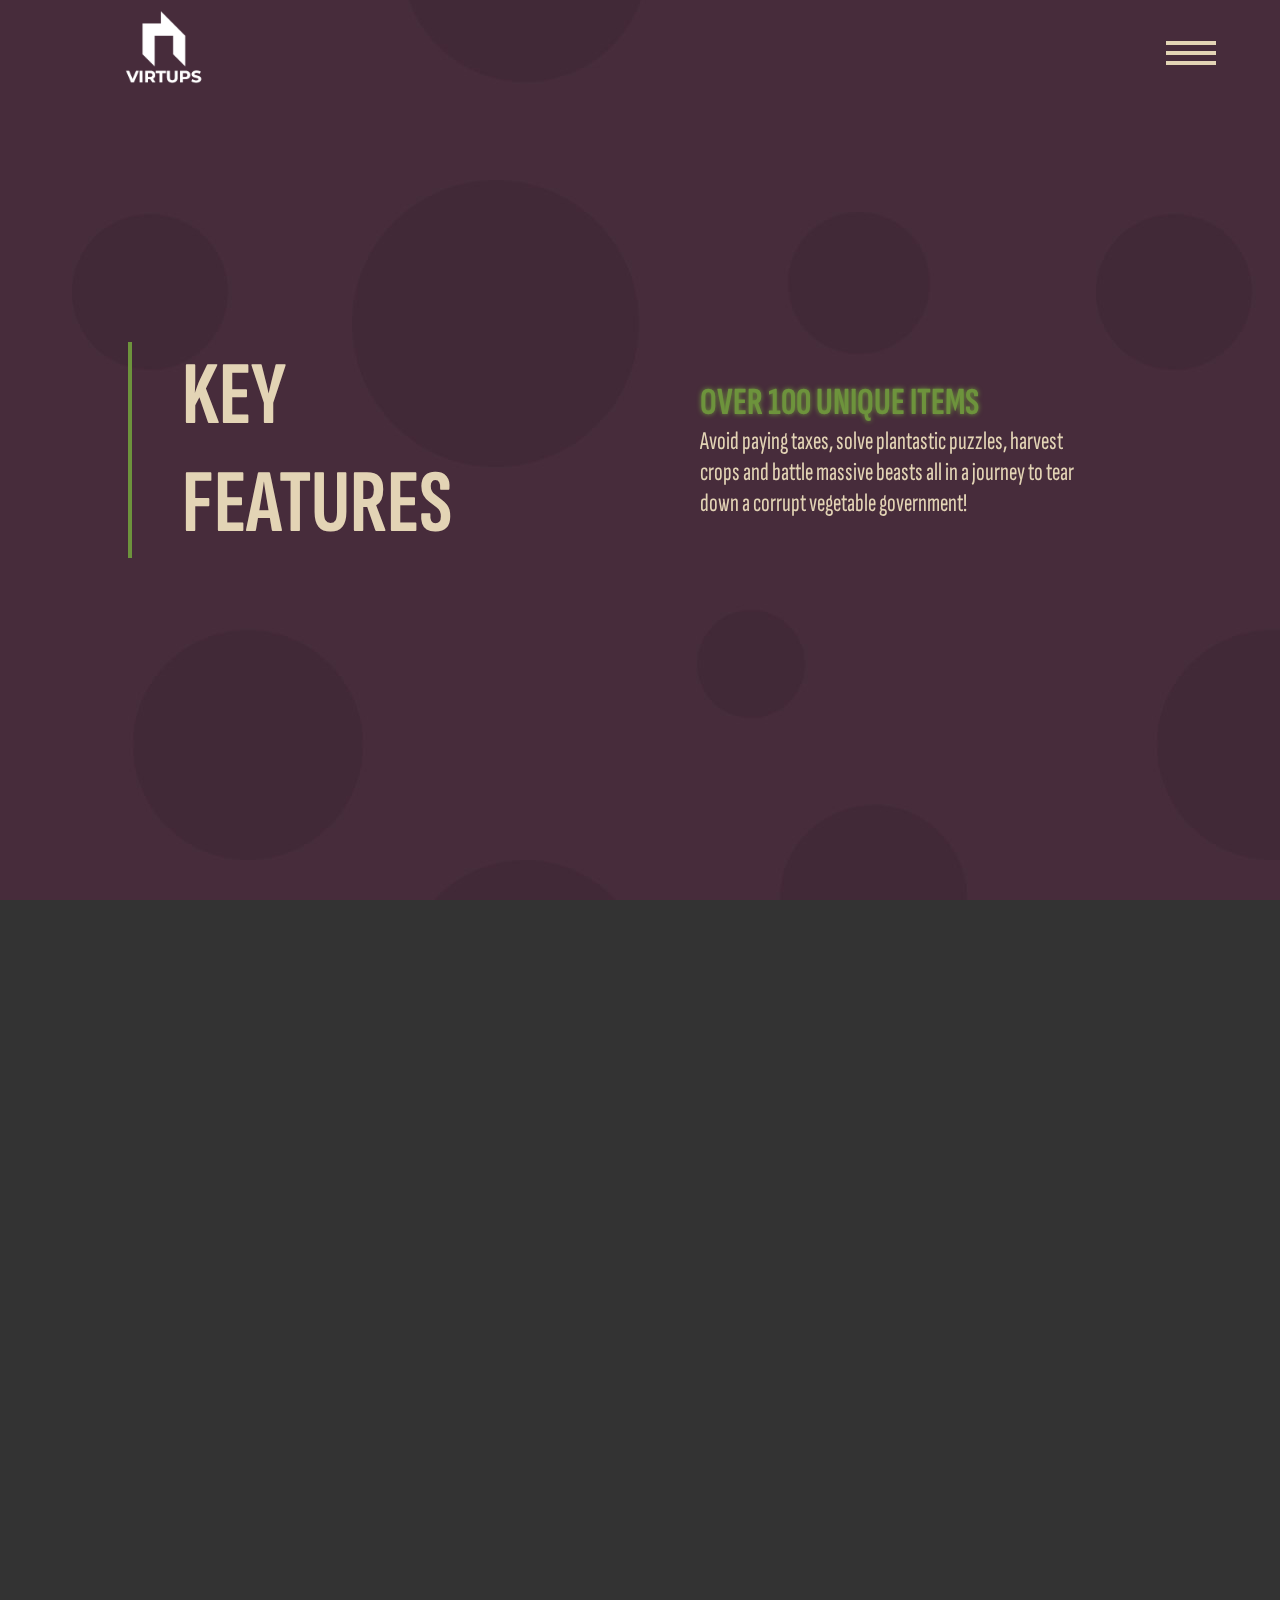
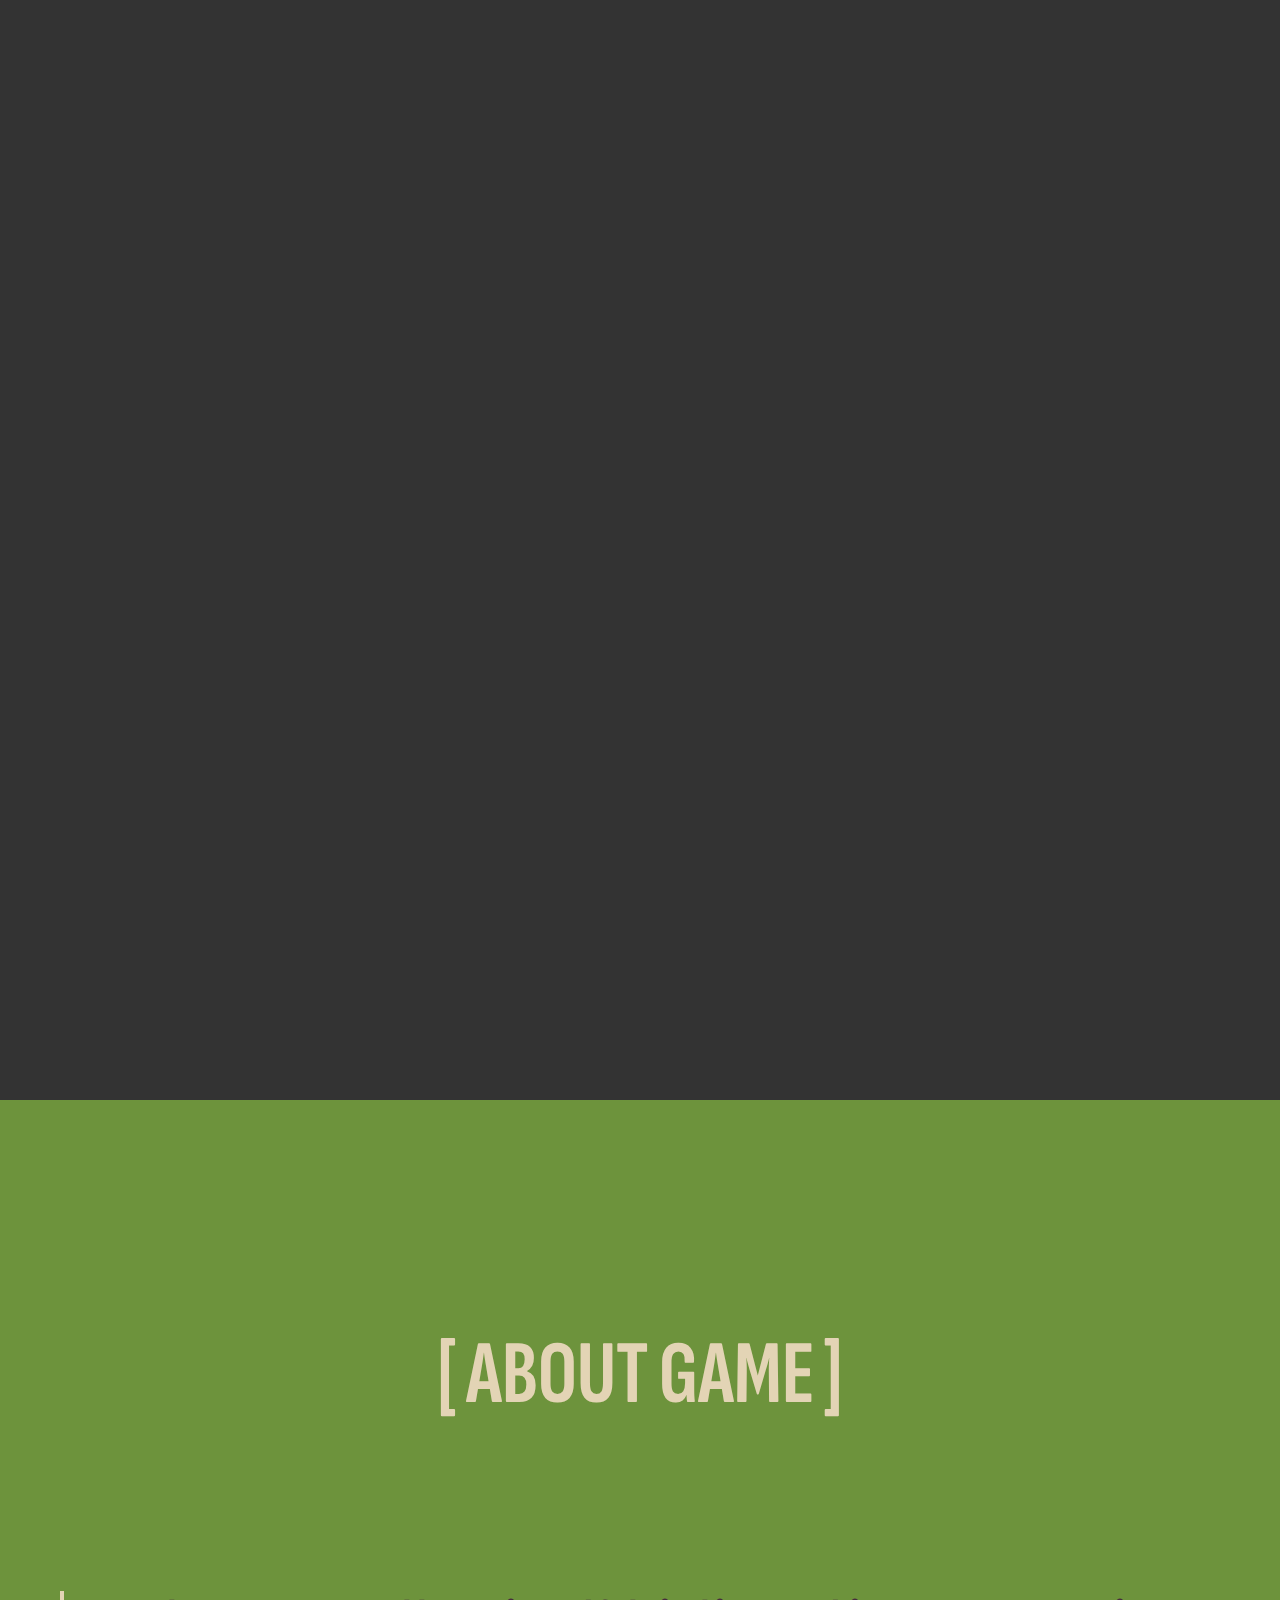
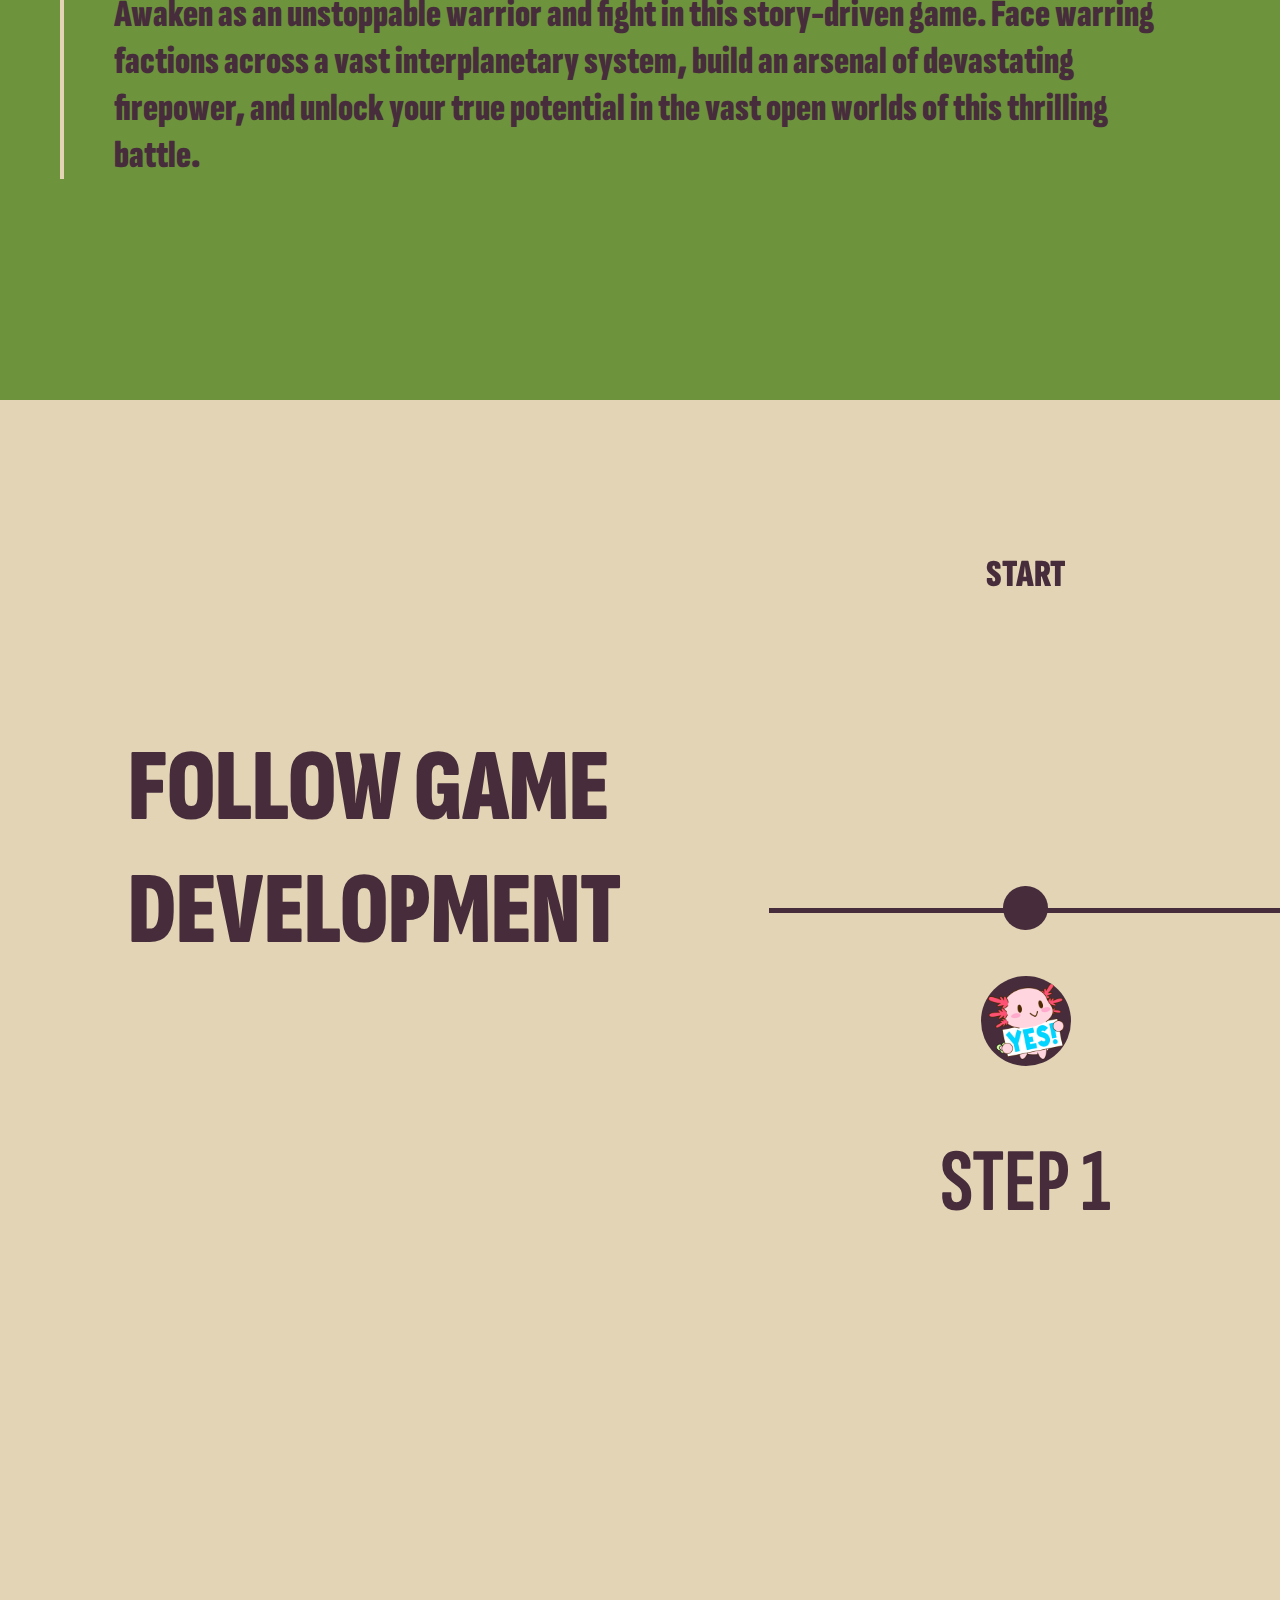
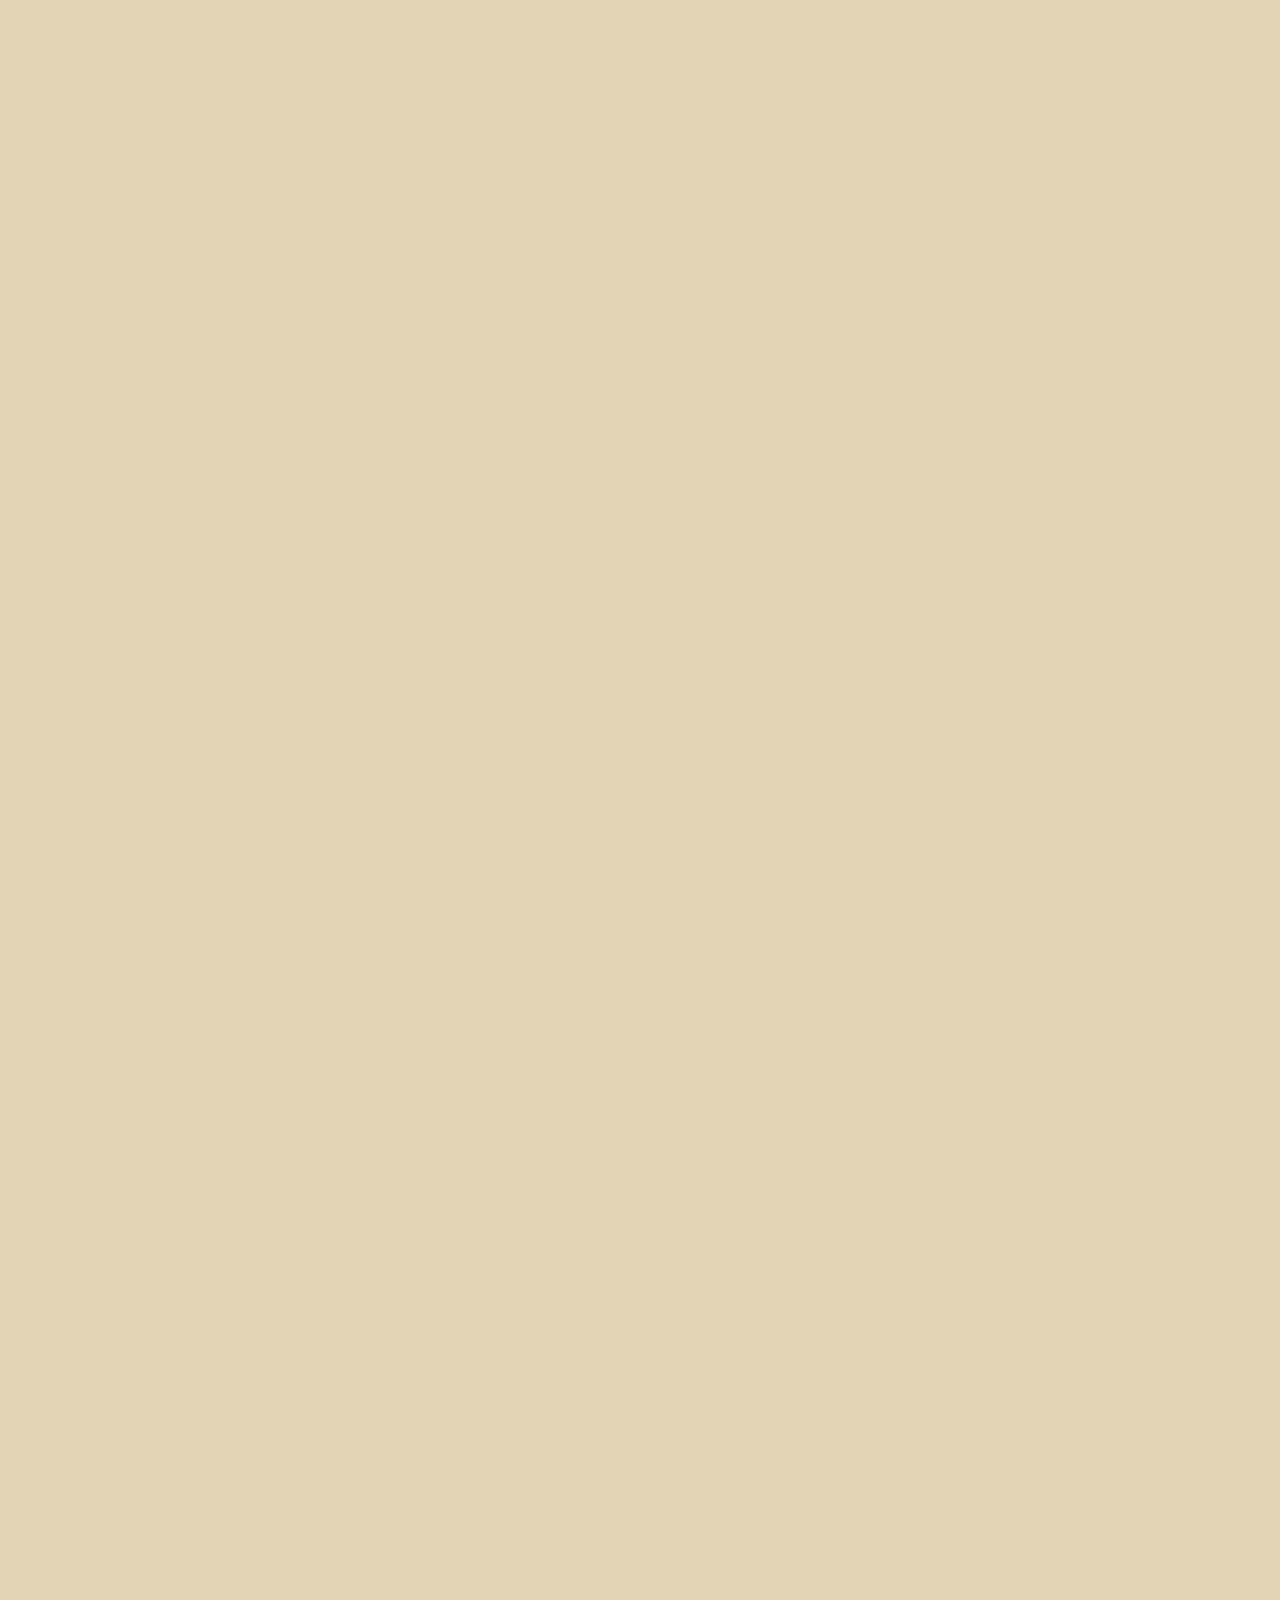
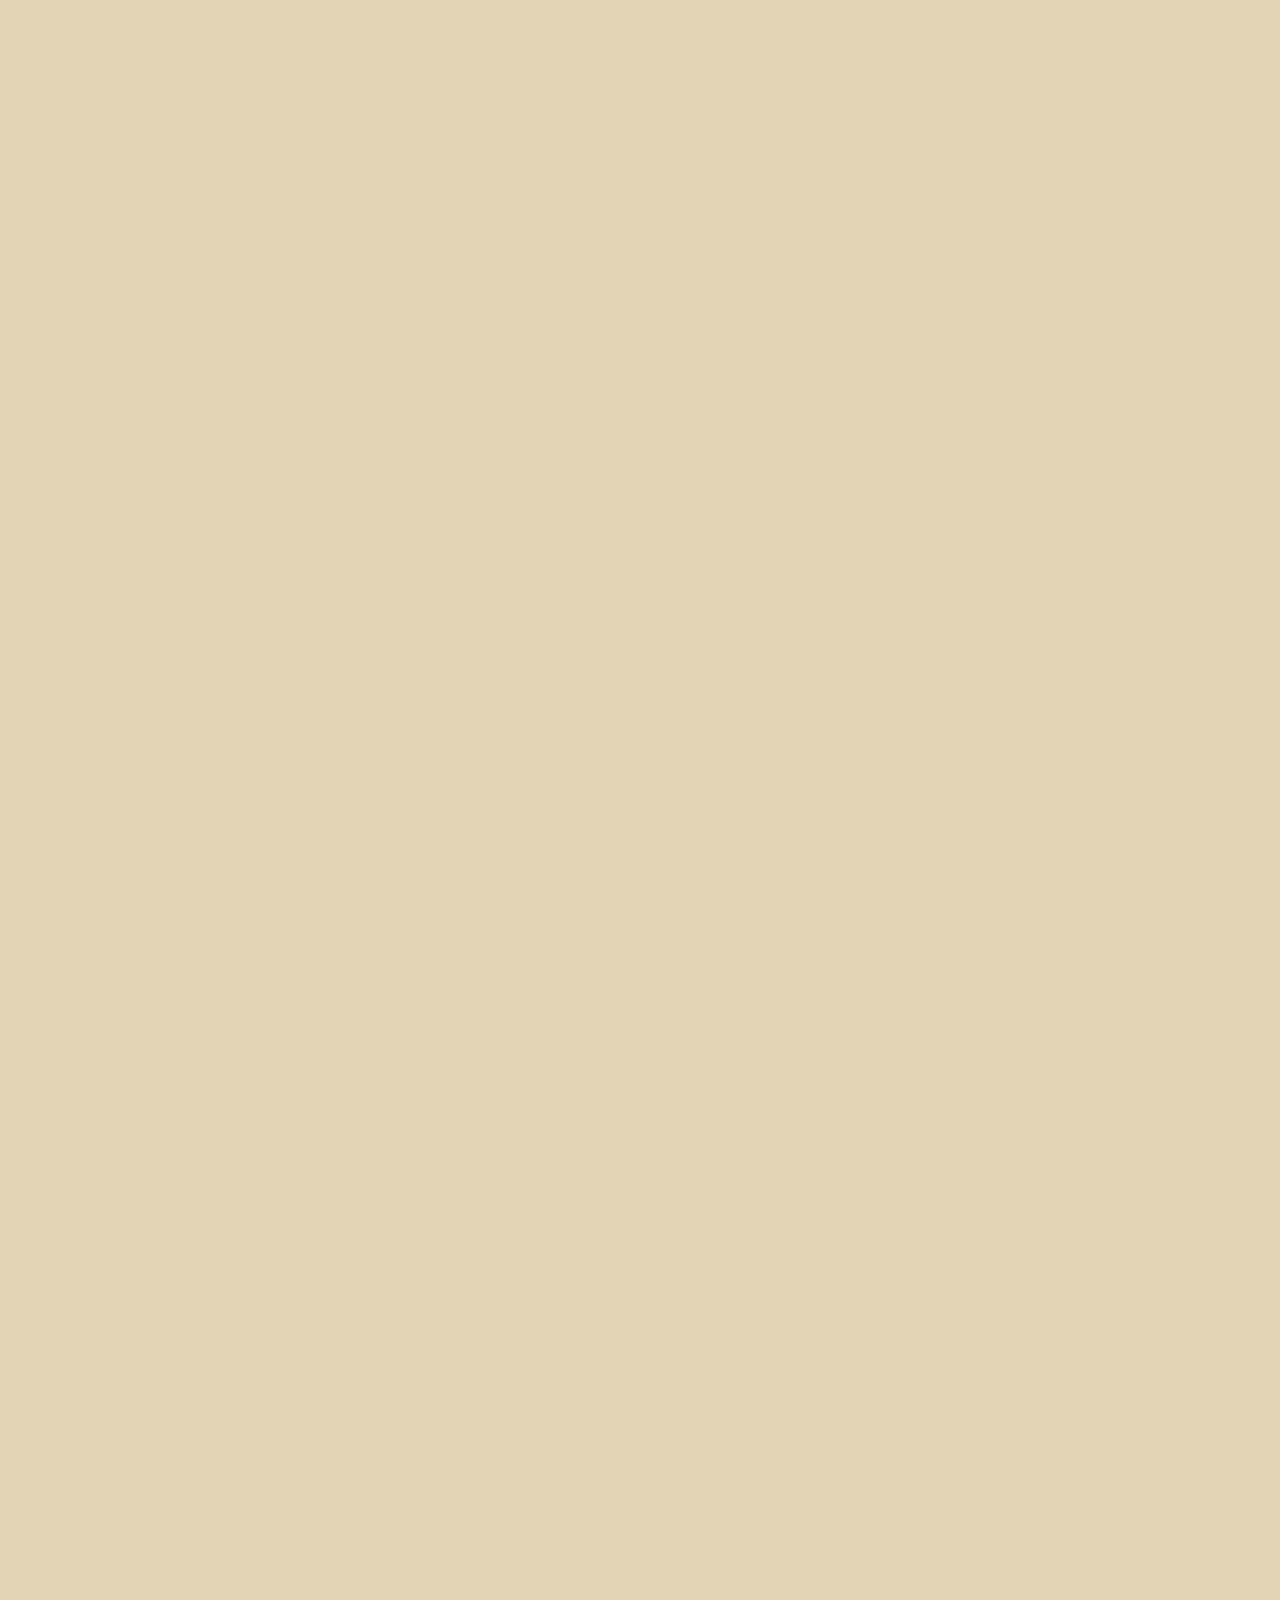
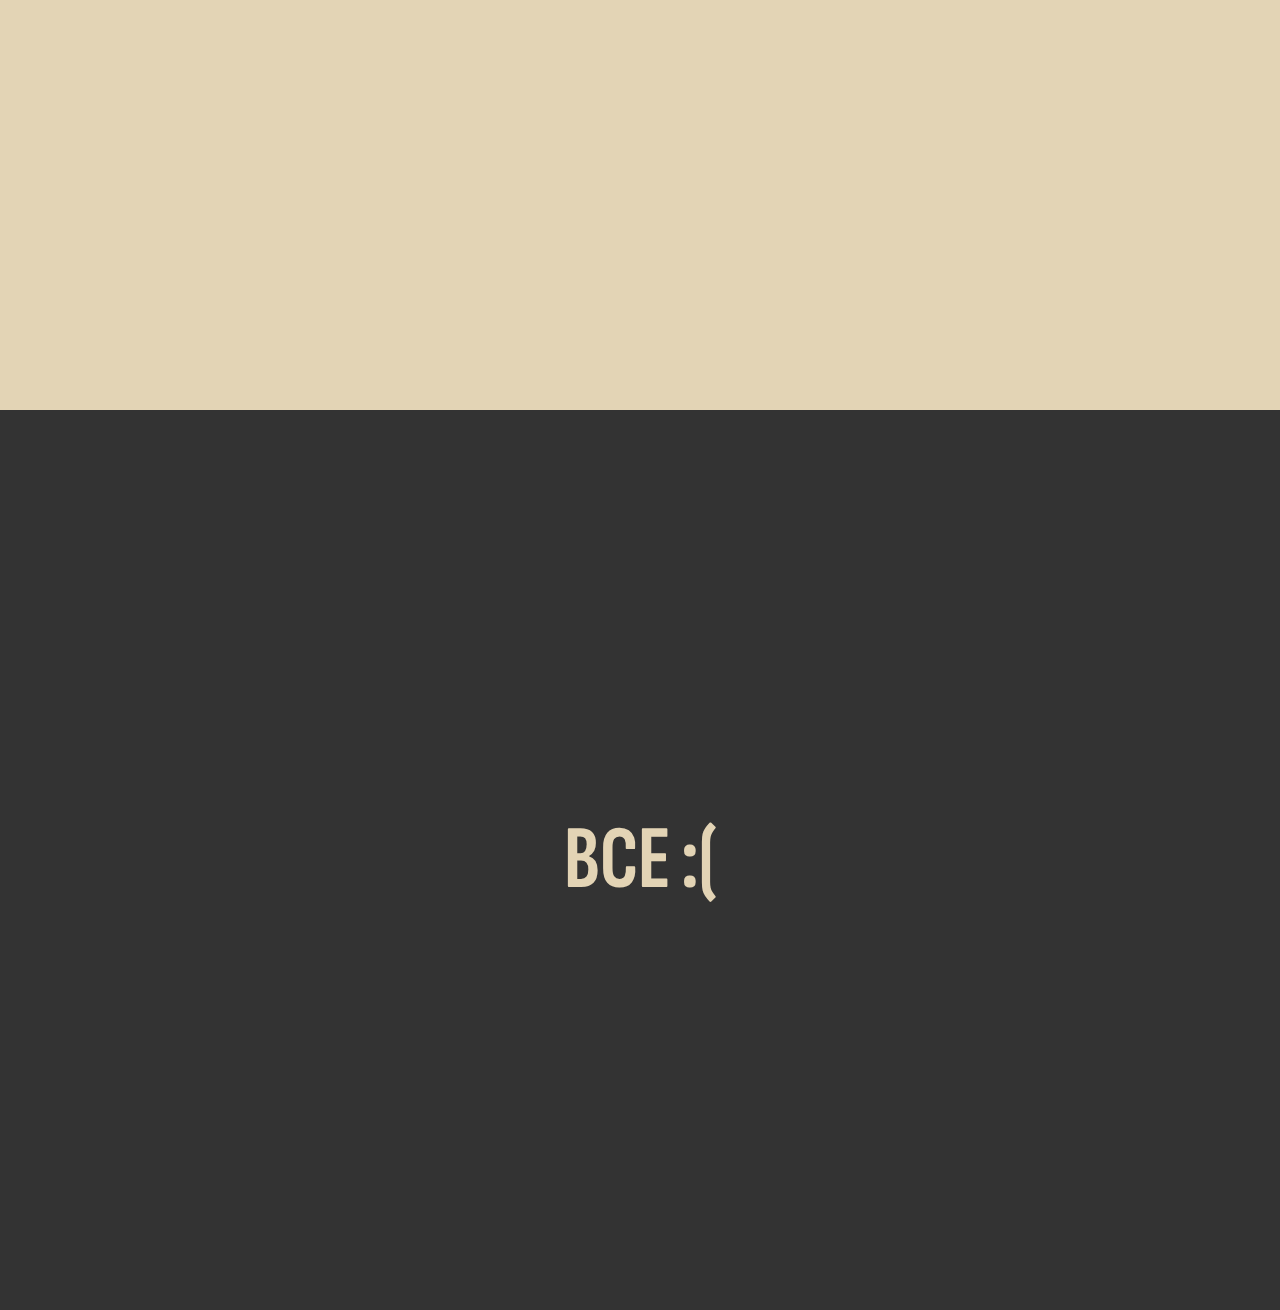
<file: index.html>
<!DOCTYPE html>
<html lang="en">

<head>
    <meta charset="utf-8" />
    <meta name="viewport" content="width=device-width, initial-scale=1.0">
    <title>VirtUPS</title>
    <link href="./Assets/styles/style.css" rel="stylesheet" />
    <link href="./Assets/image/favicon.png" rel="icon" />
</head>

<body>
    <header id="header">
        <div class="bone">
            <div>
                <a href="./index.html">
                    <img class="logoV" src="./Assets/image/Logo-Vertical.png" alt="logo" />
                </a>
            </div>

            <nav>
                <a class="line-root">
                    <div class="line-menu"></div>
                    <div class="line-menu"></div>
                    <div class="line-menu"></div>
                </a>
            </nav>
        </div>

        <div class="select-menu">
            <div class="root-nav-item">
                <a href="./index.html" class="nav-item">general</a>
                <a href="./feedback.html" class="nav-item">Feedback</a>
                <a href="./login.html" class="nav-item">login</a>
                <a href="./blog.html" class="nav-item">blog</a>
                
            </div>
            <div class="root-block">
                <div class="menu-block">
                    <a href="./index.html#content">
                        <h3 class="menu-block-text">
                            CHAPTER 1
                        </h3>
                        <img src="./Assets/image/abstract-bacground1.jpg" alt="w" />
                    </a>
                </div>
                <div class="menu-block">
                    <a href="./index.html#roadmap">
                        <h3 class="menu-block-text">
                            CHAPTER 2
                        </h3>
                        <img src="./Assets/image/abstract-bacground2.jpg" alt="w"/>
                    </a>
                </div>
                <div class="menu-block"">
                    <a href="./index.html#content">
                        <h3 class="menu-block-text">
                            CHAPTER 3
                        </h3>
                        <img src="./Assets/image/abstract-bacground3.jpg" alt="w"/>
                    </a>
                </div>
            </div>
            <div class="menu-footer">
                <a class="theme-switch" href="./index.html#content">
                    <img class="lamp-img" src="./Assets/image/icon-theme-light.png" alt="theme"/>
                </a>
            </div>
        </div>
    </header>
    <main>
        <section class="main-content" style="--height-main-content:300">
            <div class="sticky-content">
                <div class="scroll-background"></div>
                <div class="text-contain">
                    <div class="left-line">
                        <div class="intro-header">KEY</div>
                        <div class="intro-header">FEATURES</div>

                    </div>
                </div>
                <div class="scroll-block">
                    <div class="header-up-text">
                        <h2 class="text-h2">Over 100 unique items</h2>
                        <p class="text-h3">
                            Avoid paying taxes, solve plantastic puzzles, harvest crops and battle massive beasts all in a journey to tear down a corrupt vegetable government!
                        </p>
                    </div>
                    <div class="header-up-text">
                        <h2 class="text-h2">Randomly generated dungeons</h2>
                        <p class="text-h3">
                            equipment and bosses. You will never play the same game twice.
                        </p>
                    </div>
                    <div class="header-up-text">
                        <h2 class="text-h2">Over 50 types of opponents</h2>
                        <p class="text-h3">
                            each of which can be "special". A "special" opponent is more dangerous, but the treasures for defeating him are more valuable.
                        </p>
                    </div>
                    <div class="header-up-text">
                        <h2 class="text-h2">Over 20 bosses</h2>
                        <p class="text-h3">
                            Avoid paying taxes, solve plantastic puzzles, harvest crops and battle massive beasts all in a journey to tear down a corrupt vegetable government!
                        </p>
                    </div>
                </div>
            </div>
        </section>
        <section class="content" id="content">
            <div class="card-section">
                <!-- <div class="ticker" style="--R:340; --T:-10;"><div></div></div> -->
                <h2 class="intro-header">[ about game ]</h2>
                <p class="text-h2">
                    Awaken as an unstoppable warrior and fight in this story-driven game. Face warring factions across a vast interplanetary system, build an arsenal of devastating firepower, and unlock your true potential in the vast open worlds of this thrilling battle.
                </p>
                <!-- <div class="ticker" style="--R:45;--T:100;"><div></div></div> -->
            </div>
        </section>

        <section class="roadmap" id="roadmap">
            <div class="header-roadmap">
                <!-- <h2 class="intro-header">[ Roadmap ]</h2> -->
            </div>
            <div class="sticky-content">
                <div class="slider">
                    <div class="intro-header text-content-head slider-content">
                        FOLLOW GAME DEVELOPMENT
                    </div>
                    <div class="intro-header text-content-head slider-content">
                        <div class="line">
                            <p>Start</p>
                            <div class="line-up">
                                <img src="./Assets/image/transparent.webp" alt="s">
                            </div>
                        </div>
                        <img src="./Assets/image/sticker-yes.png" alt="s">
                        <span>step 1</span>
                    </div>
                    <div class="intro-header text-content-head slider-content">
                        <div class="line">
                            <p>Incubation Models</p>
                            <div class="line-up"><img src="./Assets/image/transparent.webp" alt="s"></div>
                        </div>
                        <img src="./Assets/image/sticker-yes.png" alt="s">
                        <span>step 2</span>
                    </div>
                    <div class="intro-header text-content-head slider-content">
                        <div class="line">
                            <p>Target Group</p>
                            <div class="line-up"><img src="./Assets/image/transparent.webp" alt="s"></div>
                        </div>
                        <img src="./Assets/image/sticker-yes.png" alt="s">
                        <span>step 3</span>
                    </div>
                    <div class="intro-header text-content-head slider-content">
                        <div class="line">
                            <p>Programme Design</p>
                            <div class="line-up"><img src="./Assets/image/transparent.webp" alt="s"></div>
                        </div>
                        <img src="./Assets/image/sticker-yes.png" alt="s">
                        <span>step 4</span>
                    </div>
                    <div class="intro-header text-content-head slider-content">
                        <div class="line">
                            <p>Financing</p>
                            <div class="line-up"><img src="./Assets/image/transparent.webp" alt="s"></div>
                        </div>
                        <img src="./Assets/image/sticker-yes.png" alt="s">
                        <span>step 5</span>
                    </div>
                    <div class="intro-header text-content-head slider-content">
                        <div class="line">
                            <p>Support</p>
                            <div class="line-up"><img src="./Assets/image/transparent.webp" alt="s"></div>
                        </div>
                        <img src="./Assets/image/sticker-no.png" alt="s">
                        <span>step 6</span>
                    </div>
                    <div class="intro-header text-content-head slider-content">
                        <div class="line">
                            <p>Ecosystem</p>
                            <div class="line-up"><img src="./Assets/image/transparent.webp" alt="s"></div>
                        </div>
                        <img src="./Assets/image/sticker-no.png" alt="s">
                        <span>step 7</span>
                    </div>

                </div>
            </div>
        </section>
    </main>
    <footer id="footer">
        <h1 class="intro-header">Все :(</h1>
    </footer>
    <script src="https://ajax.googleapis.com/ajax/libs/jquery/3.6.3/jquery.min.js"></script>
    <script src="./Assets/scripts/scripts.js"></script>
</body>

</html>
</file>
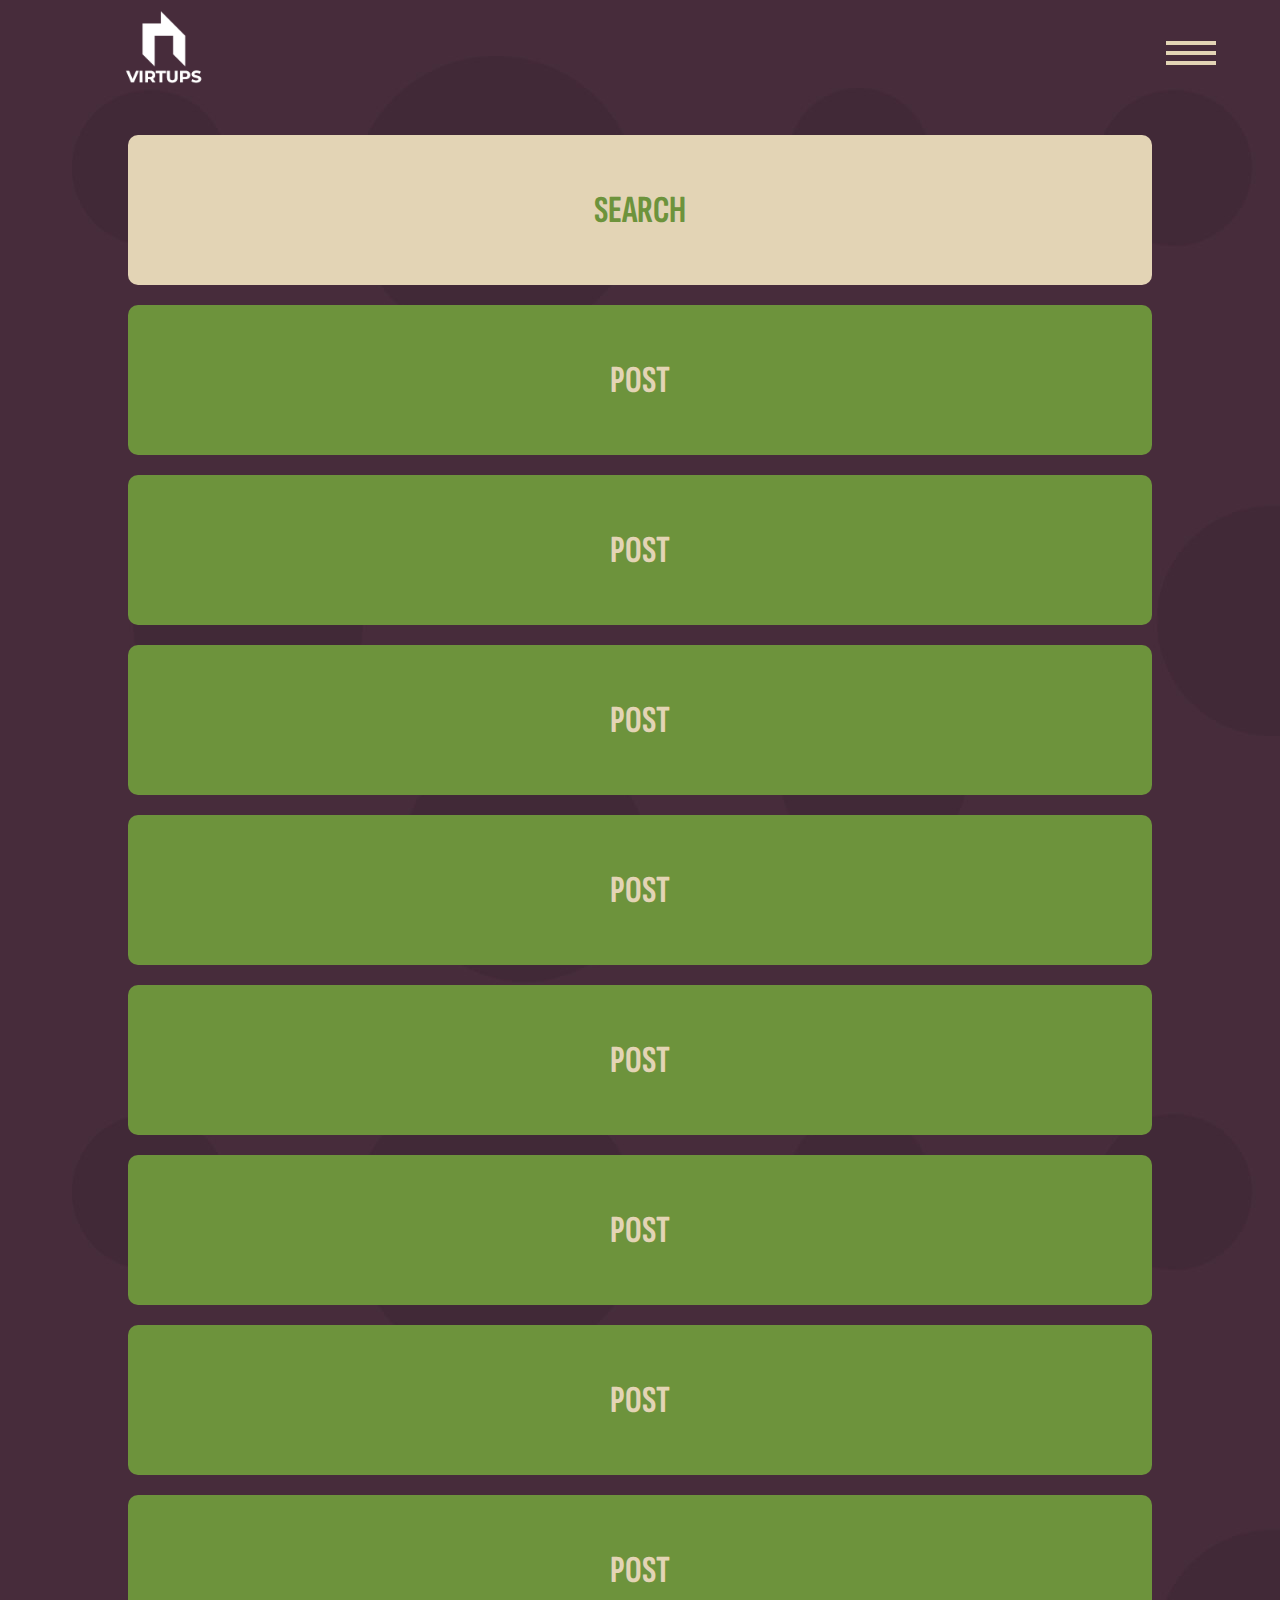
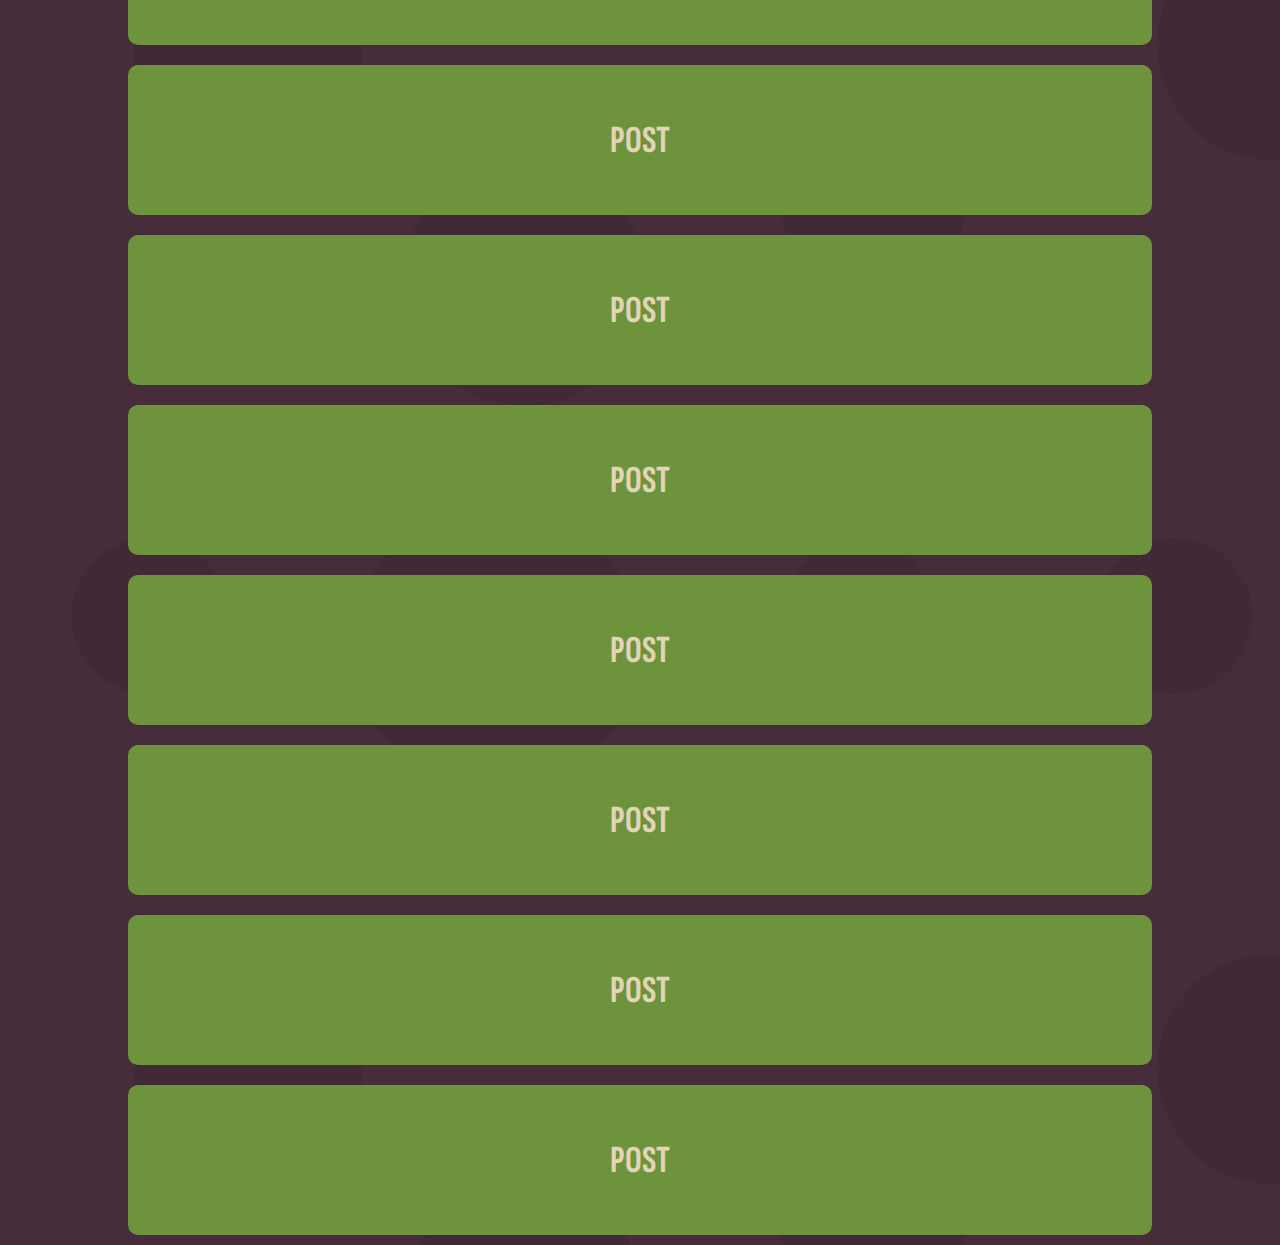
<file: blog.html>
<!DOCTYPE html>
<html>

<head>
    <meta charset="utf-8" />
    <meta name="viewport" content="width=device-width, initial-scale=1.0">
    <title>blog</title>
    <link href="./Assets/styles/style.css" rel="stylesheet" />
    <link href="./Assets/image/favicon.png" rel="icon" />
</head>

<body>
    <header id="header">
        <div class="bone">
            <div>
                <a href="./index.html">
                    <img class="logoV" src="./Assets/image/Logo-Vertical.png" alt="logo" />
                </a>
            </div>

            <nav>
                <a class="line-root">
                    <div class="line-menu"></div>
                    <div class="line-menu"></div>
                    <div class="line-menu"></div>
                </a>
            </nav>
        </div>

        <div class="select-menu">
            <div class="root-nav-item">
                <a href="./index.html" class="nav-item">general</a>
                <a href="./feedback.html" class="nav-item">Feedback</a>
                <a href="./login.html" class="nav-item">login</a>
                <a href="./blog.html" class="nav-item">blog</a>
                
            </div>
            <div class="root-block">
                <div class="menu-block">
                    <a href="./index.html#content">
                        <h3 class="menu-block-text">
                            KEY FEATURES
                        </h3>
                        <img src="./Assets/image/background.png" alt="w" />
                    </a>
                </div>
                <div class="menu-block">
                    <a href="./index.html#roadmap">
                        <h3 class="menu-block-text">
                            ABOUT GAME
                        </h3>
                        <!-- <img src="./Assets/image/back-menu1.jpg/" alt="w"/> -->
                    </a>
                </div>
                <div class="menu-block" style="background-color: var(--text-color);">
                    <a href="./index.html#content">
                        <h3 class="menu-block-text">
                            ROADMAP
                        </h3>
                        <!-- <img src="./Assets/image/background.png" alt="w"/> -->
                    </a>
                </div>
            </div>
            <div class="menu-footer">
                <a class="theme-switch" href="./index.html#content">
                    <img class="lamp-img" src="./Assets/image/icon-theme-light.png" alt="theme"/>
                </a>
            </div>
        </div>
    </header>
    <main>
        <section class="blog">
           <div class="root-blog-post">
                <div class="search-block">search</div>
                <div class="blog-post">post</div>
                <div class="blog-post">post</div>
                <div class="blog-post">post</div>
                <div class="blog-post">post</div>
                <div class="blog-post">post</div>
                <div class="blog-post">post</div>
                <div class="blog-post">post</div>
                <div class="blog-post">post</div>
                <div class="blog-post">post</div>
                <div class="blog-post">post</div>
                <div class="blog-post">post</div>
                <div class="blog-post">post</div>
                <div class="blog-post">post</div>
                <div class="blog-post">post</div>
                <div class="blog-post">post</div>
           </div>
        </section>
    </main>

    <script src="https://ajax.googleapis.com/ajax/libs/jquery/3.6.3/jquery.min.js"></script>
    <script src="./Assets/scripts/validation.js"></script>
    <script src="./Assets/scripts/scripts.js"></script>
</body>

</html>
</file>
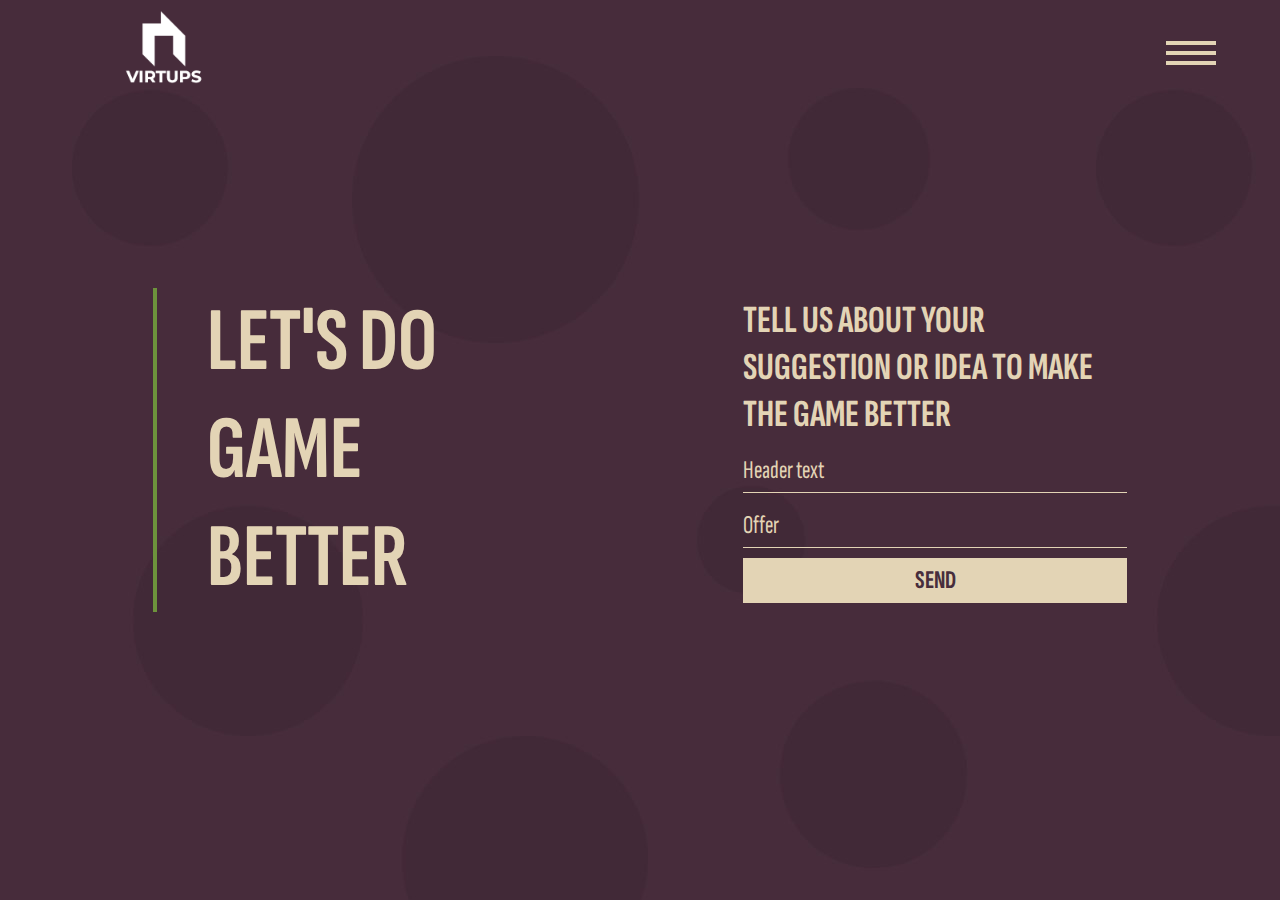
<file: feedback.html>
<!DOCTYPE html>
<html>

<head>
    <meta charset="utf-8" />
    <meta name="viewport" content="width=device-width, initial-scale=1.0">
    <title>Feedback</title>
    <link href="./Assets/styles/style.css" rel="stylesheet" />
    <link href="./Assets/image/favicon.png" rel="icon" />
</head>

<body>
    <header id="header">
        <div class="bone">
            <div>
                <a href="./index.html">
                    <img class="logoV" src="./Assets/image/Logo-Vertical.png" alt="logo" />
                </a>
            </div>

            <nav>
                <a class="line-root">
                    <div class="line-menu"></div>
                    <div class="line-menu"></div>
                    <div class="line-menu"></div>
                </a>
            </nav>
        </div>

        <div class="select-menu">
            <div class="root-nav-item">
                <a href="./index.html" class="nav-item">general</a>
                <a href="./feedback.html" class="nav-item">Feedback</a>
                <a href="./login.html" class="nav-item">login</a>
                <a href="./blog.html" class="nav-item">blog</a>
                
            </div>
            <div class="root-block">
                <div class="menu-block">
                    <a href="./index.html#content">
                        <h3 class="menu-block-text">
                            KEY FEATURES
                        </h3>
                        <img src="./Assets/image/background.png" alt="w" />
                    </a>
                </div>
                <div class="menu-block">
                    <a href="./index.html#roadmap">
                        <h3 class="menu-block-text">
                            ABOUT GAME
                        </h3>
                        <!-- <img src="./Assets/image/back-menu1.jpg/" alt="w"/> -->
                    </a>
                </div>
                <div class="menu-block" style="background-color: var(--text-color);">
                    <a href="./index.html#content">
                        <h3 class="menu-block-text">
                            ROADMAP
                        </h3>
                        <!-- <img src="./Assets/image/background.png" alt="w"/> -->
                    </a>
                </div>
            </div>
            <div class="menu-footer">
                <a class="theme-switch" href="./index.html#content">
                    <img class="lamp-img" src="./Assets/image/icon-theme-light.png" alt="theme"/>
                </a>
            </div>
        </div>
    </header>
    <main>
        <section class="login">
            <div class="form">

                <!-- <div class="text-contain">
                    <h2 class="intro-header">JOIN THE ENERGY REVOLUTION</h2>
                </div> -->
                <div class="text-contain-active">
                    <div class="left-line">
                        <div class="intro-header">let's do</div>
                        <div class="intro-header">game</div>
                        <div class="intro-header">better</div>

                    </div>
                </div>
                <form method="post" autocomplete="off" action="./laba.js">
                    <label>TELL US ABOUT YOUR SUGGESTION OR IDEA TO MAKE THE GAME BETTER</label>
                    <input type="text" name="header-text" autofocus required placeholder="Header text">
                    <input type="text" name="offer" required placeholder="Offer">
                    <input type="hidden" name="like" value="0">
                    <input type="hidden" name="view" value="0">
                    <input type="submit" value="Send">
                </form>

            </div>
        </section>
    </main>

    <script src="https://ajax.googleapis.com/ajax/libs/jquery/3.6.3/jquery.min.js"></script>
    <script src="./Assets/scripts/validation.js"></script>
    <script src="./Assets/scripts/scripts.js"></script>
</body>

</html>
</file>
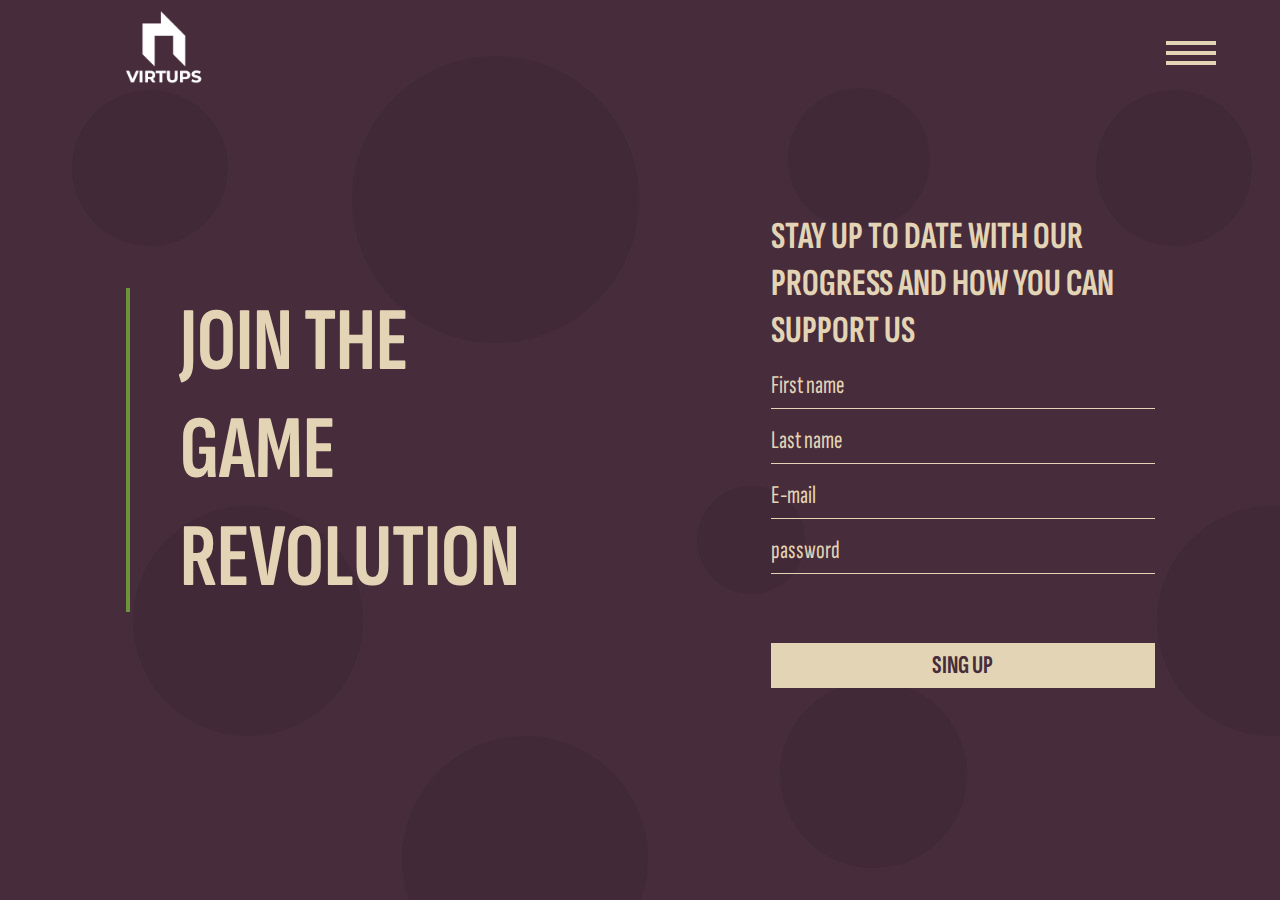
<file: login.html>
<!DOCTYPE html>
<html>

<head>
    <meta charset="utf-8" />
    <meta name="viewport" content="width=device-width, initial-scale=1.0">
    <title>login</title>
    <link href="./Assets/styles/style.css" rel="stylesheet" />
    <link href="./Assets/image/favicon.png" rel="icon" />
</head>

<body>
    <header id="header">
        <div class="bone">
            <div>
                <a href="./index.html">
                    <img class="logoV" src="./Assets/image/Logo-Vertical.png" alt="logo" />
                </a>
            </div>

            <nav>
                <a class="line-root">
                    <div class="line-menu"></div>
                    <div class="line-menu"></div>
                    <div class="line-menu"></div>
                </a>
            </nav>
        </div>

        <div class="select-menu">
            <div class="root-nav-item">
                <a href="./index.html" class="nav-item">general</a>
                <a href="./feedback.html" class="nav-item">Feedback</a>
                <a href="./login.html" class="nav-item">login</a>
                <a href="./blog.html" class="nav-item">blog</a>
                
            </div>
            <div class="root-block">
                <div class="menu-block">
                    <a href="./index.html#content">
                        <h3 class="menu-block-text">
                            KEY FEATURES
                        </h3>
                        <img src="./Assets/image/background.png" alt="w" />
                    </a>
                </div>
                <div class="menu-block">
                    <a href="./index.html#roadmap">
                        <h3 class="menu-block-text">
                            ABOUT GAME
                        </h3>
                        <!-- <img src="./Assets/image/back-menu1.jpg/" alt="w"/> -->
                    </a>
                </div>
                <div class="menu-block" style="background-color: var(--text-color);">
                    <a href="./index.html#content">
                        <h3 class="menu-block-text">
                            ROADMAP
                        </h3>
                        <!-- <img src="./Assets/image/background.png" alt="w"/> -->
                    </a>
                </div>
            </div>
            <div class="menu-footer">
                <a class="theme-switch" href="./index.html#content">
                    <img class="lamp-img" src="./Assets/image/icon-theme-light.png" alt="theme"/>
                </a>
            </div>
        </div>
    </header>
    <main>
        <section class="login">
            <div class="form">

                <!-- <div class="text-contain">
                    <h2 class="intro-header">JOIN THE ENERGY REVOLUTION</h2>
                </div> -->
                <div class="text-contain-active">
                    <div class="left-line">
                        <div class="intro-header">JOIN THE</div>
                        <div class="intro-header">game</div>
                        <div class="intro-header">REVOLUTION</div>

                    </div>
                </div>
                <form method="post" autocomplete="off" action="./laba.js">
                    <label>STAY UP TO DATE WITH OUR PROGRESS AND HOW YOU CAN SUPPORT US</label>
                    <input name="first-name" autofocus required placeholder="First name">
                    <input name="last-name" autofocus required placeholder="Last name">
                    <input id="text-input" name="login" autofocus required placeholder="E-mail">
                    <input type="password" name="password" required placeholder="password">
                    <div id="verify-block">
                        <label id="verify-lable"> </label>
                    </div>
                    <input type="submit" value="Sing Up">
                </form>

            </div>
        </section>
    </main>

    <script src="https://ajax.googleapis.com/ajax/libs/jquery/3.6.3/jquery.min.js"></script>
    <script src="./Assets/scripts/validation.js"></script>
    <script src="./Assets/scripts/scripts.js"></script>
</body>

</html>
</file>
<file: Assets/styles/style.css>
@import url('https://fonts.googleapis.com/css2?family=Roboto:ital,wght@0,100;0,300;0,400;0,500;0,700;0,900;1,100;1,300;1,400;1,500;1,700;1,900&family=Sofia+Sans+Extra+Condensed:wght@400;800&display=swap');

*{
    margin: 0px;
    padding: 0px;
    box-sizing: border-box;
    font-family: 'Roboto', sans-serif;
    font-family: 'Sofia Sans Extra Condensed', sans-serif;
    border: none;
    scroll-behavior: smooth;
    text-decoration: none;
}
:root{
    --background-accent-color:#333333;  
    --accent-color: #6D933C;
    --secondary-color:#e3d4b5;
    --text-color: #472D3C;
    --text-color-second: #e3d4b5;
    --background-img: url(../image/background.png) repeat;
    --logo-img: url(../image/Logo-Vertical.png);
    --font-size-h1: calc(7vw);
    --font-size-h2: calc(3vw);
    --font-size-h3: calc(2vw);
    --font-size-h4: calc(1vw);
    --header: 100px;
    --footer: 100vh;
}
body{
    display: flex;
    flex-direction: column;
    align-items: center;
    justify-content: space-between;
    max-width: 100vw; 
}
body.dark{
    --background-accent-color:#20262E;  
    --accent-color: #E96479;
    --secondary-color:#B6EB7A;
    --text-color: #20262E;
    --text-color-second: white;
    --background-img: url(../image/background-dark.png) repeat;
    --logo-img: url(../image/Logo-Vertical-dark.png);
}
.text-h2{
    font-size: var(--font-size-h2);
    text-transform: uppercase;
    color: var(--accent-color);
    text-shadow: 0px 0px 5px var(--accent-color);
}
.text-h3{
    font-size: var(--font-size-h3);
    color: var(--text-color-second);
}
header{
    display: flex;
    justify-content: center;
    align-items: center;
    width: 100%;
    height: var(--header);
    /* background: linear-gradient(180deg, var(--accent-color) 100.33%, rgba(8, 8, 8, 0) 100%); */
    position: fixed;
    z-index: 9999;
    transition: 0.2s ease;
    
}
.header-active{
    height: 0px;
    opacity: 0;
}
.line-root{
    display: flex;
    flex-direction: column;
    align-items: center;
    justify-content: center;
    height: 100%;
    width: 50px;
    transition: all 0.7s cubic-bezier(0.19, 1, 0.22, 1);
}
.line-root:hover{
    transform: scale(1.1);
}
.line-menu{
    width: 100%;
    height: 10px;
    position: relative;
    border-bottom: 4px solid var(--secondary-color);
    transition: all 0.7s cubic-bezier(0.19, 1, 0.22, 1);
}
.select-menu{
    display: flex;
    flex-direction: row;
    justify-content: space-around;
    align-items: center;
    position: absolute;
    top: 0px;
    left: 0px;
    height: 100vh;
    width: 100%;
    z-index: -1;
    transform: scale(0);
    opacity: 0;
    background-color: var(--background-accent-color);
    background: var(--background-img);
    transition: all 0.7s cubic-bezier(0.19, 1, 0.22, 1);
}
.root-nav-item{
    display: flex;
    flex-direction: column;
    justify-content: space-around;
    height: 50%;
    position: relative;
}
.menu-block{
    width: 25vw;
    height: 15vh;
    position: relative;
    overflow: hidden;
    background-color: var(--accent-color);
    background: url(../image/background-particle.gif);
    object-fit: scale-down;
    border-radius: 10px;
    border: 4px solid var(--secondary-color);
    transition: all 0.7s cubic-bezier(0.19, 1, 0.22, 1);
}
.menu-block:hover{
    transform: scale(1.1);
}
.menu-block img{
    width: 100%;
    height: 100%;
    object-fit: cover;
    transition: all 1s cubic-bezier(0.19, 1, 0.22, 1);
}
.menu-block img:hover{
    transform: scale(1.3);

}
.menu-block a{
    align-items: center;
}
.menu-block-text{
    position: absolute;
    
    display: flex;
    justify-content: center;
    align-items: center;
    font-size: 3vw;
    width: 100%;
    height: 100%;
    color: var(--secondary-color);
}
.root-block{
    display: flex;
    flex-direction: column;
    justify-content: space-around;
    height: 50%;
}

.theme-switch-root{
    display: flex;
    position: absolute;
    top: 1300px;
    align-items: center;
    width: 100%;
    height: auto;
    margin-top: 10%;
    padding: 10px;
    color: var(--secondary-color);
    background-color: var(--accent-color);
    border-radius: 10px;
    transition: all 0.4s ease;
}
.menu-footer{
    display: flex;
    position: absolute;
    top: 85vh;
    align-items: center;
    justify-content: end;
    width: 90%;
    height: var(--header);

}

.lamp-img{
    filter: invert();
    width: 50px;
    height: auto;

    transition: all 0.4s ease;
}
.lamp-img:hover{
    transform: scale(1.1);

}
.bone{
    display: flex;
    justify-content: space-between;
    align-items: center;
    width: 90%;
    height: 100%;
    position: relative;
}
.logoV{
    width: 200px;
    height: auto;
}
nav{
    display: flex;
    align-items: center;
    justify-content: center;
    height: 100%;
}
.nav-item{
    padding: 0px;
    color: white;
    font-family: 'Sofia Sans Extra Condensed';
    text-transform: uppercase;
    font-size: 5vw;
    font-weight: bold;
    white-space: nowrap;
    text-decoration: none;
    transition:all 0.4s ease;
}
.nav-item:hover{
    transform: translateX(2vw);
    color: var(--secondary-color);
    text-shadow: 0px 0px 5px var(--secondary-color);
}
main{
    display: flex;
    flex-direction: column;
    width: 100%;
    min-height: 100vh;
    color: var(--text-color);
    background-color: var(--background-accent-color);
}
.main-content{
    display: flex;
    width: 100%;
    height: calc(var(--height-main-content) * 1vh);
}
.sticky-content{
    display: flex;
    justify-content: center;
    width: 100%;
    height: 100vh;
    position: sticky;
    top: 0px;
    overflow: hidden;
}

.scroll-background{
    position: absolute;
    top: -100vh;
    left: 0px;
    width: 100%;
    height: 200%;
    z-index: 0;
    filter: grayscale(1);
    background: var(--background-img);
    background-color: var(--background-accent-color);
    transition: all 1.8s cubic-bezier(0.19, 1, 0.22, 1);
}
.intro-header{
    
    font-size: var(--font-size-h1);
    text-align: left;
    /* line-height:8vw; */
    font-weight: bold;
    text-transform: uppercase;
    color: var(--text-color-second);
    /* text-shadow: 0px 0px 5px var(--text-color-second); */
}
.text-contain{
    display: flex;
    flex-direction: column;
    justify-content: center;
    align-items: start;
    position: relative;
    z-index: 1;
    width: 40%;
    height: auto;
    /* padding: 60px;   */
    opacity: 0;
    transform: translate(100vh,0px);
    transition: all 2s cubic-bezier(0.19, 1, 0.22, 1);
}
.text-contain-active{
    opacity: 1;
    transform: translate(0px,0px);
}
.left-line{
    border-left: 4px solid var(--accent-color);
    padding-left: 50px;
}
.header-up-text{
    position: relative;
    width: 100%;
    top: 10vh;
    transform: translate3d(0px,100vh,0px);
    transition: all 1.7s cubic-bezier(0.19, 1, 0.22, 1);
}
.scroll-block{
    position: relative;
    display: flex;
    flex-direction: column;
    align-items: center;
    justify-content: space-around;
    padding: 60px;
    width: 40%;
    height: 250vh;

    /* background-color: var(--background-accent-color); */
}
.content{
    display: flex;
    flex-direction: column;
    align-items: center;
    justify-content: start;
    background-color: var(--secondary-color);

    transform: skew(0deg, 00deg);
    width: 100%;
    height: 100vh;
}
.ticker{
    display: flex;
    position: absolute;
    transform: rotate(calc(var(--R) * 1deg));
    top: calc(var(--T) * 1vh);
    z-index: 1;
    left: -400px;
    height: 120px;
    width: calc(100% + 500px);
    
}
.ticker > div{ 
    height: 120px;
    width: 100%;
    position: relative;
    z-index: 1;
    box-shadow: 10px -10px 40px black;
    animation: animate 10s alternate infinite;
    background: linear-gradient(63deg, var(--secondary-color) 0%, var(--secondary-color) 10%, rgba(12,12,14,1) 10%, rgba(12,12,14,1) 20%, var(--secondary-color) 20%, var(--secondary-color) 30%, rgba(12,12,14,1) 30%, rgba(12,12,14,1) 40%, var(--secondary-color) 40%, var(--secondary-color) 50%, rgba(12,12,14,1) 50%, rgba(12,12,14,1) 60%, var(--secondary-color) 60%, var(--secondary-color) 70%, rgba(12,12,14,1) 70%, rgba(12,12,14,1) 80%, var(--secondary-color) 80%, var(--secondary-color) 90%, rgba(12,12,14,1) 90%, rgba(12,12,14,1) 100%);
}
.about-content{
    display: flex;
    justify-content: center;
    align-items: center;
}
.card-section{
    display: flex;
    flex-direction: column;
    align-items: center;
    justify-content: center;
    width: 100%;
    border-radius: 45px;
    /* background-color: var(--accent-color); */
    padding: 60px;
    position: relative;
    overflow: hidden;
    transform: translate(0px, 200px) scale(0.9);
    opacity: 0;
    
    transition: all 1.4s ease;
}
.card-section-active{
    transform: translate(0px,0px) scale(1);
    justify-content: space-evenly;
    opacity: 1;
    background-color: var(--accent-color);
    /* background: url(../image/poster_for_2d_game_brown_green_character.png); */
    object-fit: contain;
    border-radius: 0px;
    height: 100%;
}
.card-section h2{
    position: relative;
}
.card-section p{
    font-weight: 900;
    padding: 0px 50px;
    text-transform: none;
    color: var(--text-color);
    text-shadow: none;
    border-left: 4px solid var(--secondary-color);
    position: relative;
    z-index: 2;
}

.roadmap{
    width: 100%;
    height: calc(250vh + 200vw);
    background-color: var(--secondary-color);
}
.header-roadmap{
    display: flex;
    align-items: center;
    justify-content: center;
}
.header-roadmap > .intro-header {
    color: var(--background-secondary-color);
}
.slider{
    display: flex;
    align-items: center;
    justify-content: space-around;
    height: 100%;
    width: calc(200vh + 200vw);
    /* background-color: var(--secondary-color); */
    /* background: url(./resources/); */
    transform-origin: left;
    position: absolute;
    left: 0px;
    z-index: 5;
    transform: translate(0px,0px);
    transition: all 0.7s cubic-bezier(0.19, 1, 0.22, 1);    

}
.text-content-head{
    color: var(--text-color);
}
.slider-content{
    display: flex;
    flex-direction: column;
    align-items: center;
    justify-content: space-evenly;
    height: 100%;
    width: 100%;
}

.slider :nth-child(1){
    justify-content: center;
    font-size: 8vw;
    margin-left: 10vw;
    margin-right: 10vw;
    font-weight: 900;
}
.slider :nth-child(n+2){
    /* border-left: 1px dashed var(--background-accent-color); */
    border-width: 4px;
}
.slider :nth-child(n+2) img{
    height: 10%;
    width: auto;
    margin: 0px;
    border: none;
    position: relative;
    background-color: var(--text-color);
    border-radius: 60px;
}
.slider :nth-child(n+2) p{
    margin: 0px;
    padding: 30px;
    height: 50%;
    display: flex;
    align-items: center;
    font-size: 3vw;

}
.line{
    height: 50%;
    width: 100%;
    border-bottom: 5px solid var(--text-color);

}
.line-up{
    display: flex;
    justify-content: center;
    align-items: center;
    width: 100%;
    height: 100%;
    /* border-left: 10px solid var(--text-color); */
}
.slider :nth-child(n+2) span{
    border: none;
}


footer{
    display: flex;
    flex-direction: column;
    justify-content: center;
    align-items: center;
    width: 100%;
    height: var(--footer);
    /*  height: 100vh; */

    background-color: var(--background-accent-color);
}

footer h1{
    font-size: 4rem;
    color: var(--text-color-second);

}
::-webkit-scrollbar{
    background-color: var(--secondary-color);
    width: 7px;
}

::-webkit-scrollbar-thumb{
    background-color: var(--accent-color);
    border: 1px solid var(--secondary-color);
    border-radius: 45px;
}
.table-gallery{
    display: flex;
    justify-content: center;
    align-items: center;
    width: 100%;
    height: 100vh;
    background: var(--background-img);
    overflow: hidden;
    position: relative;
}
.table{
    /* border: 1px solid var(--accent-color); */
    position: relative;
    z-index: 1;
    opacity: 0;
    transform: translate(0px,100px);
    transition: all 0.7s ease;
}
.table-active{
    opacity: 1;
    transform: translate(0px,0px);
}
.caption-text{
    font-size: 2vw;
    font-weight: bold;
    text-transform: uppercase;
    text-shadow: 0px 0px 5px var(--accent-color);
    color: var(--accent-color);
}
td{

    border: 1px solid var(--background-accent-color);
    width: 15vw;
    height: 15vw;
    position: relative;
    background-color:var(--accent-color);
    text-align: center;
    overflow: hidden;
    transition: all .7s cubic-bezier(0.19, 1, 0.22, 1);;
}
td img{
    width: 15vw;
    height: 15vw;
    transition: all .7s cubic-bezier(0.19, 1, 0.22, 1);
}
td img:hover{
    transform: scale(1.3) rotate(10deg)
}
.list{
    width: 100%;
    height: 100vh;
    position: relative;
}
.list-video-background{
    width: 100%;
    height: 100%;
    object-fit: cover;
    position: absolute;
    top: 0px;

}
.type-list{
    padding-left: 10%;
}
.list-item{
    color: var(--text-color-second);
    font-size: 1.5rem;
    white-space: nowrap;
    
}
.login{
    width: 100%;
    height: 100vh;
    overflow: hidden;
    background: var(--background-img);

}
.form{
    display: flex;
    align-items: center;
    justify-content: space-around;
    position: relative;
    z-index: 1;
    width: 100%;
    height: 100vh;
}
form{
    display: flex;
    flex-direction: column;
    justify-content: center;
    align-items: start;
    width: 30%;
}
label{
    color: var(--secondary-color);
    font-size: var(--font-size-h2);
    font-weight: bold;
    
}
#verify-block{
    padding: 20px 0px;
    overflow: hidden;
}
#verify-lable{
    display: inline-block;
    font-size: var(--font-size-h3);
    font-weight: 100;
    /* transform: translateY(200%); */
}
.verify-lable-active{
    animation: verify-text 0.4s ease forwards;
}
input{
    width: 100%;
    height: 5vh;
    background-color: transparent;
    font-size: var(--font-size-h3);
    margin-top: 10px;
    color: var(--secondary-color);
    outline: none;
    
    border-bottom: 1px solid var(--secondary-color);
}
input[type="submit"]{
    width: 100%;
    height: 5vh;
    background-color: var(--secondary-color);
    font-size: var(--font-size-h3);
    font-weight: bold;
    color: var(--text-color);
    outline: none;
    text-transform: uppercase;
    border: none;
    transition: all 0.4s ease;
}
input[type="submit"]:hover{
    background-color: #e0c58d;
}
input::placeholder{
    color: var(--secondary-color)   ;
}

.form-feedback{
    display: flex;
    justify-content: center;
    align-items: center;
    position: relative;
    z-index: 1;
}
.form-feedback form{
    background-color: var(--accent-color);
    border-radius: 25px;
    padding: 20px;
    width: 100%;
}
.form-feedback input[type="submit"]{
    border-radius: 25px;
}

.blog{
    display: flex;
    justify-content: center;
    align-items: flex-end;
    position: relative;
    z-index: 1;
    background: var(--background-img);
    min-height: 100vh;
    width: 100%;
}
.root-blog-post{
    display: flex;
    flex-direction: column;
    justify-content: flex-start;
    align-items: center;
    margin: 0px 10%;
    overflow: hidden;
    /* border-radius: 15px; */
    width: 100%;
    min-height: 90vh;
}
.blog-post{
    display: flex;
    flex-direction: column;
    align-items: center;
    justify-content: center;
    font-size: var(--font-size-h2);
    font-weight: bold;
    text-transform: uppercase;
    color: var(--secondary-color);
    height: 150px;
    width: 100%;
    margin: 10px 0px;
    border-radius: 10px;
    background-color: var(--accent-color);

}
.search-block{
    display: flex;
    flex-direction: column;
    justify-content: center;
    align-items: center;
    text-transform: uppercase;
    font-size: var(--font-size-h2);
    font-weight: bold;
    color: var(--accent-color);
    height: 150px;
    width: 100%;
    margin: 10px 0px;
    margin-top: 15vh;
    border-radius: 10px;
    background-color: var(--secondary-color);
}
@keyframes animate{
    0%{
        transform: translateX(-40%);
    }
    100%{
        transform: translateX(0%);
    }
}
@keyframes verify-text{
    0%{
        transform: translateY(200%);
    }
    100%{
        transform: translateY(0%);
    }
}

/* @media screen and (prefers-color-scheme: dark) {
    :root{
        --background-accent-color:#20262E;  
        --accent-color: #E96479;
        --secondary-color:#B6EB7A;
        --text-color: #20262E;
        --text-color-second: white;
        --background-img: url(../image/background-dark.png) repeat;
        --logo-img: url(../image/Logo-Vertical-dark.png);
    }
} */
</file>
